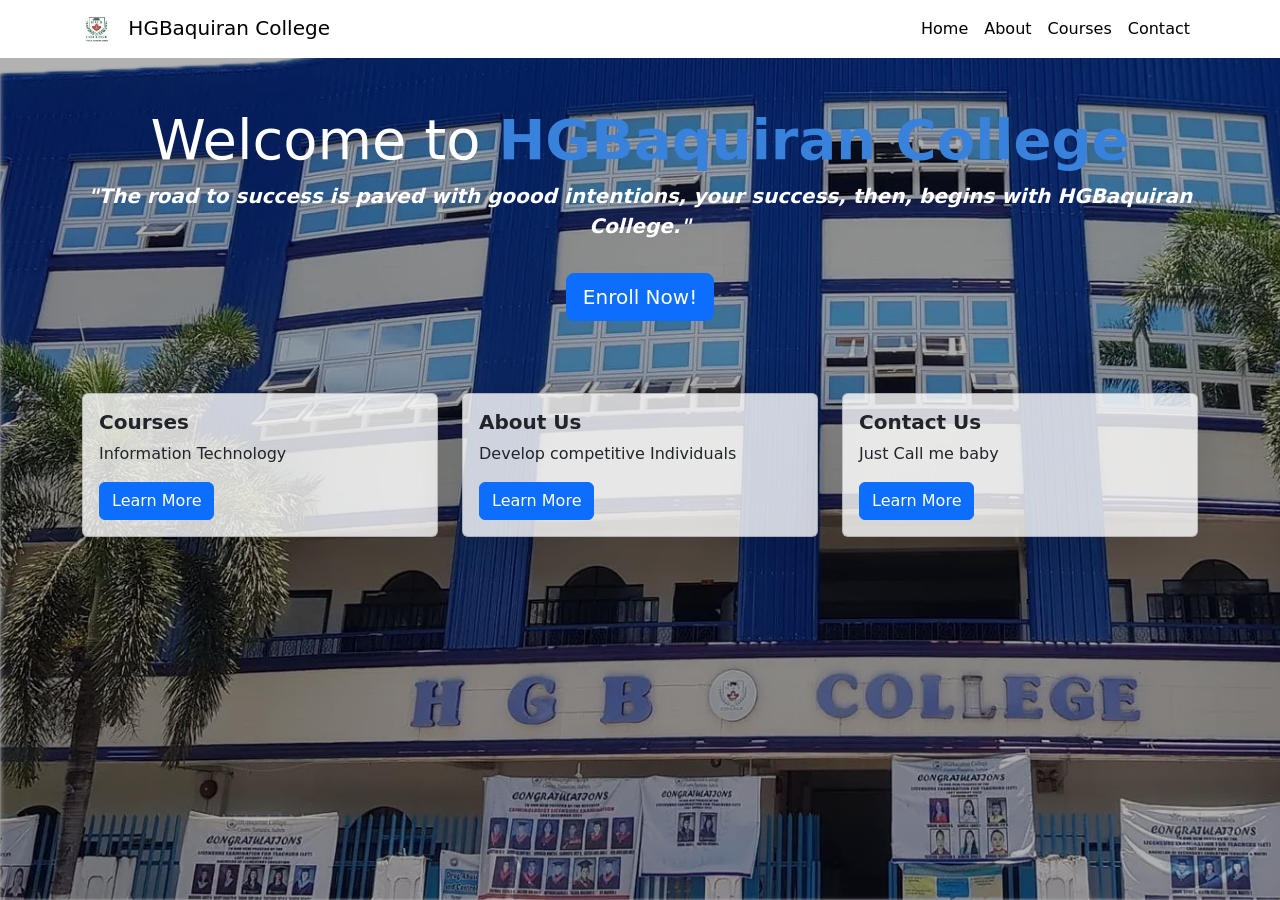
<file: lesson3/content/mainPage/index.html>
<!DOCTYPE html>
<html lang="en">
<head>
  <meta charset="UTF-8">
  <meta name="viewport" content="width=device-width, initial-scale=1.0">
  <title>HGBaquiran Unofficial Page</title>
  <link rel="stylesheet" href="index.css">
   <link href="https://cdn.jsdelivr.net/npm/bootstrap@5.3.3/dist/css/bootstrap.min.css" rel="stylesheet" integrity="sha384-QWTKZyjpPEjISv5WaRU9OFeRpok6YctnYmDr5pNlyT2bRjXh0JMhjY6hW+ALEwIH" crossorigin="anonymous">
  <script src="https://cdn.jsdelivr.net/npm/bootstrap@5.3.3/dist/js/bootstrap.bundle.min.js" integrity="sha384-YvpcrYf0tY3lHB60NNkmXc5s9fDVZLESaAA55NDzOxhy9GkcIdslK1eN7N6jIeHz" crossorigin="anonymous"></script>
</head>
<body style="background-image: linear-gradient(to bottom, rgba(0,0,0,0.3), rgba(0,0,0,0.3)), url('logos/background.png'); background-size: cover; background-attachment: fixed;">

    <!-- NavBarMenu-->
    <nav class="navbar navbar-expand-lg bg-white">
      <div class="container">
        <a class="navbar-brand text-blue" href="#">
          <img src="logos/hgb logo.png" alt="Logo" style="height: 30px; margin-right: 10px;">
          HGBaquiran College
        </a>
        <button class="navbar-toggler text-white" type="button" data-bs-toggle="collapse" data-bs-target="#navbarNav" aria-controls="navbarNav" aria-expanded="false" aria-label="Toggle Navigation">
          <span class="navbar-toggler-icon"></span>
        </button>
        <div class="collapse navbar-collapse" id="navbarNav">
          <ul class="navbar-nav ms-auto">
            <li class="nav-item">
              <a class="nav-link active text-blue" aria-current="page" href="index.html">Home</a>
            </li>
            <li class="nav-item">
              <a class="nav-link active text-blue" aria-current="page" href="aboutUs.html">About</a>
            </li>
            <li class="nav-item">
              <a class="nav-link active text-blue" aria-current="page" href="course.html">Courses</a>
            </li>
            <li class="nav-item">
              <a class="nav-link active text-blue" aria-current="page" href="contactUs.html">Contact</a>
            </li>
          </ul>
        </div>
      </div>
     </nav>
  
  <!-- Main section -->
  <header class="hero-section text-white text-center py-5">
    <div class="container">
      <h1 class="display-4">
        Welcome to 
        <span style="font-weight: bold; color: rgb(57, 130, 220);">
        HGBaquiran College
      </span></h1>
      <p class="lead text-white" style="font-weight: bold; font-style: italic;">
        "The road to success is paved with goood intentions, your success, then, begins with HGBaquiran College."
      </p>
      <a href="#" class="btn btn-lg btn-primary mt-3">
        Enroll Now!
      </a>
    </div>
  </header>
  <!-- ContentSection-->
  <div class="container">
    <section class="py-4">
      <div class="row">
        <div class="col-lg-4 mb-4">
          <div class="card h-100 shadow-lg" style="background-color: rgba(255, 255, 255, 0.8);">
            <div class="card-body">
              <h5 class="card-title fw-bold">
                Courses
              </h5>
              <p class="card-text">
                Information Technology
              </p>
              <a href="course.html" class="btn btn-primary" id="btnCourse">
                Learn More
              </a>
            </div>
          </div>
        </div>
        <div class="col-lg-4 mb-4">
          <div class="card h-100 shadow-lg" style="background-color: rgba(255,255,255,0.8);">
            <div class="card-body">
              <h5 class="card-title fw-bold">
                About Us
              </h5>
              <p class="cart-text">
                Develop competitive Individuals
              </p>
              <a href="aboutUs.html" class="btn btn-primary" id="btnAbout">
                Learn More
              </a>
            </div>
          </div>
        </div>
        <div class="col-lg mb-4">
          <div class="card h-100 shadow-lg" style="background-color: rgba(255,255,255,0.8);">
            <div class="card-body">
              <h5 class="card-title fw-bold">
                Contact Us
              </h5>
              <p class="cart-text">
                Just Call me baby
              </p>
              <a href="contactUs.html" class="btn btn-primary" id="btnAbout">
                Learn More
              </a>
            </div>
          </div>
        </div>
      </div>
    </section>
  </div>
</body>
<script>
</script>
</html>
</file>
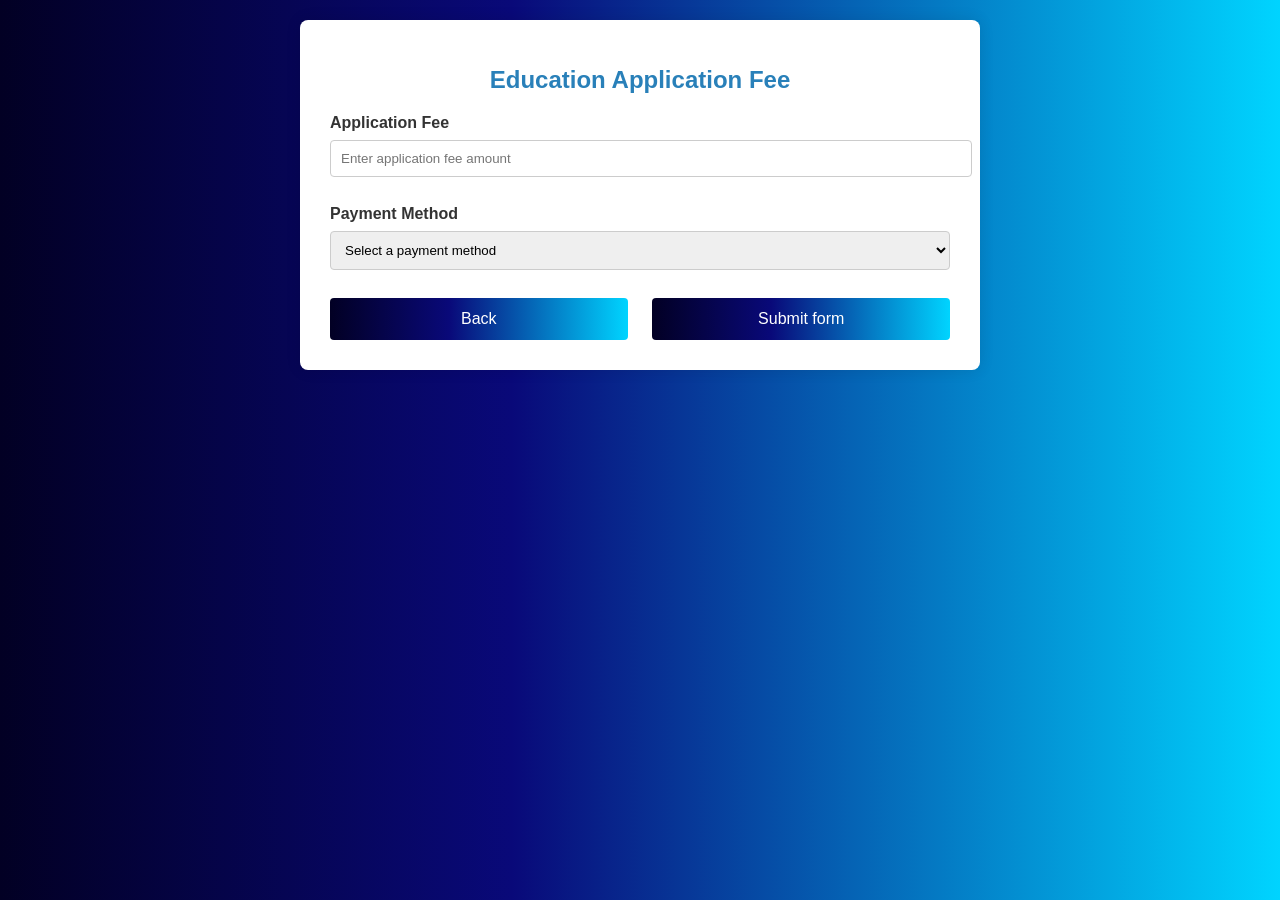
<file: application fee.html>
<!DOCTYPE html>
<html lang="en">
<head>
    <meta charset="UTF-8">
    <meta name="viewport" content="width=device-width, initial-scale=1.0">
    <title>Education Application Fee</title>
    <style>
        body {
            font-family: Arial, sans-serif;
            background: rgb(2,0,36);
background: linear-gradient(90deg, rgba(2,0,36,1) 0%, rgba(9,9,121,1) 40%, rgba(0,212,255,1) 100%);
            color: #333;
            padding: 20px;
            margin: 0;
        }
        .container {
            width: 50%;
            margin: 0 auto;
            background-color: #ffffff;
            padding: 30px;
            border-radius: 8px;
            box-shadow: 0 0 15px rgba(0, 0, 0, 0.1);
        }
        h1 {
            text-align: center;
            color: #2980b9;
            font-size: 24px;
            margin-bottom: 20px;
        }
        label {
            font-weight: bold;
            margin-top: 10px;
            display: block;
        }
        input, select {
            width: 100%;
            padding: 10px;
            margin: 8px 0;
            border: 1px solid #ccc;
            border-radius: 4px;
        }
        .form-section {
            margin-bottom: 20px;
        }
        .row {
            display: flex;
            justify-content: space-between;
        }
        .row div {
            flex: 1;
            margin-right: 10px;
        }
        .row div:last-child {
            margin-right: 0;
        }
        .button-container {
            display: flex;
            justify-content: space-between;
        }
        .button {
            padding: 12px 20px;
            background: linear-gradient(90deg, rgba(2,0,36,1) 0%, rgba(9,9,121,1) 40%, rgba(0,212,255,1) 100%);
            color: #fff;
            border: none;
            border-radius: 4px;
            cursor: pointer;
            font-size: 16px;
            width: 48%;
        }
        .button:hover {
            background-color: #3498db;
        }
        .button:disabled {
            background-color: #bdc3c7;
            cursor: not-allowed;
        }
    </style>
</head>
<body>

    <div class="container">
        <h1>Education Application Fee</h1>

        <form action="#" method="POST">
            <!-- Application Fee Section -->
            <div class="form-section">
                <label for="application-fee">Application Fee</label>
                <input type="number" id="application-fee" name="application-fee" required placeholder="Enter application fee amount" step="0.01">
            </div>

            <!-- Payment Method Section -->
            <div class="form-section">
                <label for="payment-method">Payment Method</label>
                <select id="payment-method" name="payment-method" required>
                    <option value="">Select a payment method</option>
                    <option value="credit-card">Credit Card</option>
                    <option value="debit-card">Debit Card</option>
                    <option value="paypal">PayPal</option>
                    <option value="bank-transfer">Bank Transfer</option>
                </select>
            </div>

            <!-- Back and Next Buttons -->
            <div class="button-container">
                <button type="button" class="button" onclick="window.history.back()">Back</button>
                <button type="submit" class="button">Submit form</button>
            </div>
        </form>
    </div>

</body>
</html>
</file>
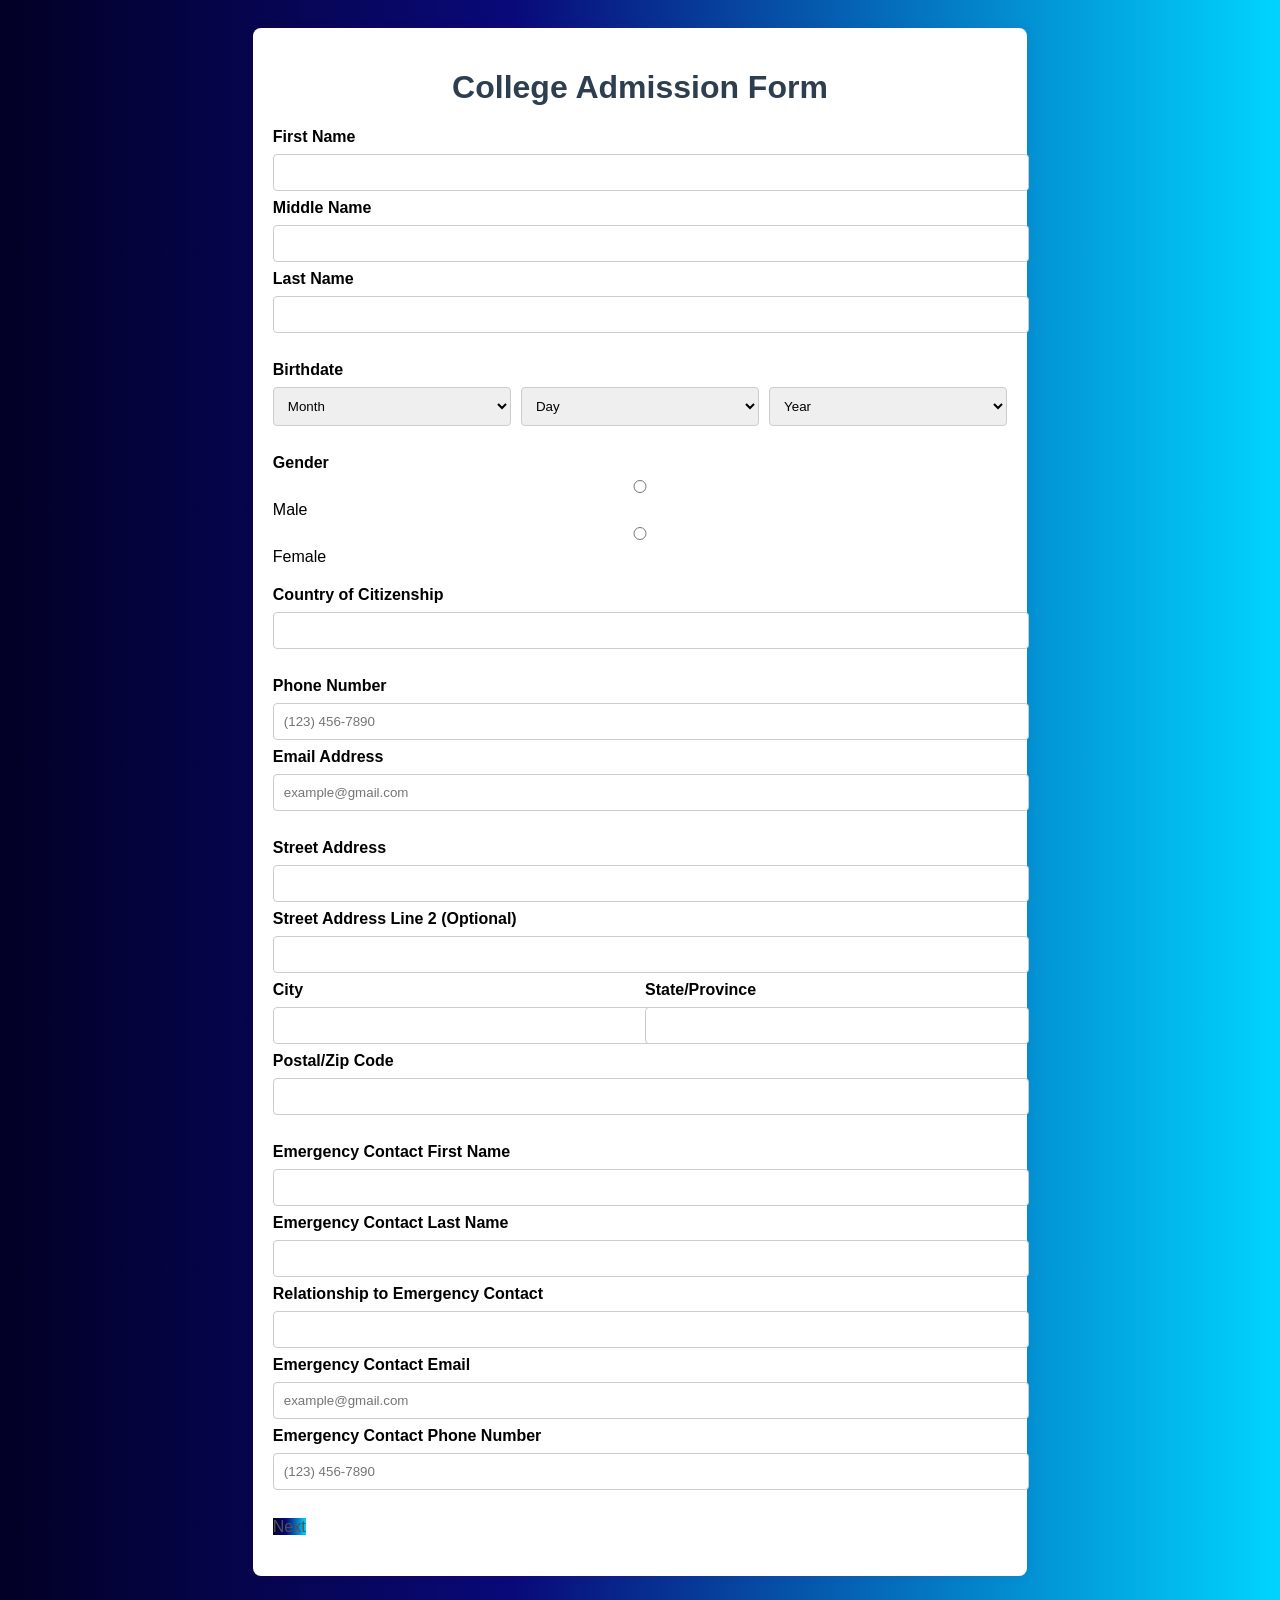
<file: College admission.html>
<!DOCTYPE html>
<html lang="en">
<head>
    <meta charset="UTF-8">
    <meta name="viewport" content="width=device-width, initial-scale=1.0">
    <title>College Admission Form</title>
    <style>
        body {
            font-family: Arial, sans-serif;
            background: rgb(2,0,36);
background: linear-gradient(90deg, rgba(2,0,36,1) 0%, rgba(9,9,121,1) 40%, rgba(0,212,255,1) 100%);
            color: #000000;
            padding: 20px;
        }
        .container {
            width: 60%;
            margin: 0 auto;
            background-color: #ffffff;
            padding: 20px;
            border-radius: 8px;
            box-shadow: 0 0 10px rgba(168, 13, 13, 0.1);
        }
        h1 {
            text-align: center;
            color: #2C3E50;
        }
        label {
            font-weight: bold;
            margin-top: 10px;
        }
        input, select, textarea {
            width: 100%;
            padding: 10px;
            margin: 8px 0;
            border: 1px solid #ccc;
            border-radius: 4px;
        }
        .form-section {
            margin-bottom: 20px;
        }
        .row {
            display: flex;
            justify-content: space-between;
        }
        .row div {
            flex: 1;
            margin-right: 10px;
        }
        .row div:last-child {
            margin-right: 0;
        }
        .button {
            display: block;
            width: 10%;
            padding: 10px;
            background-color: #2980b9;
            color: #fff;
            border: none;
            border-radius: 10px;
            cursor: pointer;
            font-size: 16px;
            margin-top: 20px;
        }
        .button:hover {
            background-color: #3498db;
        }
        .gender-section input {
            margin-right: 10px;
        }
        .languages-section {
            margin-top: 20px;
        }
        .a{
            background-color: hsl(172, 80%, 26%);
        }

        .next-button{
            height: 30px;
            width: 60px;
            color: rgb(82, 82, 82);
            background: linear-gradient(90deg, rgba(2,0,36,1) 0%, rgba(9,9,121,1) 40%, rgba(0,212,255,1) 100%);
            text-decoration: none;
        }
    </style>
</head>
<body>

    <div class="container">
        <h1>College Admission Form</h1>

        <form action="#" method="POST">
            <!-- Personal Information Section -->
            <div class="form-section">
                <label for="first-name">First Name</label>
                <input type="text" id="first-name" name="first-name" required>

                <label for="middle-name">Middle Name</label>
                <input type="text" id="middle-name" name="middle-name">

                <label for="last-name">Last Name</label>
                <input type="text" id="last-name" name="last-name" required>
            </div>

            <!-- Birthdate Section -->
            <div class="form-section">
                <label for="birthdate">Birthdate</label>
                <div class="row">
                    <div>
                        <select id="birth-month" name="birth-month" required>
                            <option value="">Month</option>
                            <option value="January">January</option>
                            <option value="February">February</option>
                            <option value="March">March</option>
                            <option value="April">April</option>
                            <option value="May">May</option>
                            <option value="June">June</option>
                            <option value="July">July</option>
                            <option value="August">August</option>
                            <option value="September">September</option>
                            <option value="October">October</option>
                            <option value="November">November</option>
                            <option value="December">December</option>
                        </select>
                    </div>
                    <div>
                        <select id="birth-day" name="birth-day" required>
                            <option value="">Day</option>
                            <!-- Day options (1-31) -->
                            <option value="1">1</option>
                            <option value="2">2</option>
                            <option value="3">3</option>
                            <option value="4">4</option>
                            <option value="5">5</option>
                            <option value="6">6</option>
                            <option value="7">7</option>
                            <option value="8">8</option>
                            <option value="9">9</option>
                            <option value="10">10</option>
                            <option value="11">11</option>
                            <option value="12">12</option>
                            <option value="13">13</option>
                            <option value="14">14</option>
                            <option value="15">15</option>
                            <option value="16">16</option>
                            <option value="17">17</option>
                            <option value="18">18</option>
                            <option value="19">19</option>
                            <option value="20">20</option>
                            <option value="21">21</option>
                            <option value="22">22</option>
                            <option value="23">23</option>
                            <option value="24">24</option>
                            <option value="25">25</option>
                            <option value="26">26</option>
                            <option value="27">27</option>
                            <option value="28">28</option>
                            <option value="29">29</option>
                            <option value="30">30</option>
                            <option value="31">31</option>
                        </select>
                    </div>
                    <div>
                        <select id="birth-year" name="birth-year" required>
                            <option value="">Year</option>
                            <option value="2000">2000</option>
                            <option value="1999">1999</option>
                            <option value="1998">1998</option>
                            <option value="1997">1997</option>
                            <option value="1996">1996</option>
                            <option value="1995">1995</option>
                            <option value="1994">1994</option>
                            <!-- Add more years as needed -->
                        </select>
                    </div>
                </div>
            </div>

            <!-- Gender Section -->
            <div class="form-section gender-section">
                <label for="gender">Gender</label>
                <input type="radio" id="male" name="gender" value="Male"> Male
                <input type="radio" id="female" name="gender" value="Female"> Female
            </div>

            <!-- Citizenship Section -->
            <div class="form-section">
                <label for="citizenship">Country of Citizenship</label>
                <input type="text" id="citizenship" name="citizenship" required>
            </div>

            <!-- Contact Information Section -->
            <div class="form-section">
                <label for="phone-number">Phone Number</label>
                <input type="tel" id="phone-number" name="phone-number" required placeholder="(123) 456-7890">

                <label for="email">Email Address</label>
                <input type="email" id="email" name="email" required placeholder="example@gmail.com">
            </div>

            <!-- Mailing Address Section -->
            <div class="form-section">
                <label for="street-address">Street Address</label>
                <input type="text" id="street-address" name="street-address" required>

                <label for="street-address2">Street Address Line 2 (Optional)</label>
                <input type="text" id="street-address2" name="street-address2">

                <div class="row">
                    <div>
                        <label for="city">City</label>
                        <input type="text" id="city" name="city" required>
                    </div>
                    <div>
                        <label for="state">State/Province</label>
                        <input type="text" id="state" name="state" required>
                    </div>
                </div>

                <label for="zip-code">Postal/Zip Code</label>
                <input type="text" id="zip-code" name="zip-code" required>
            </div>

            <!-- Emergency Contact Section -->
            <div class="form-section">
                <label for="emergency-first-name">Emergency Contact First Name</label>
                <input type="text" id="emergency-first-name" name="emergency-first-name" required>

                <label for="emergency-last-name">Emergency Contact Last Name</label>
                <input type="text" id="emergency-last-name" name="emergency-last-name" required>

                <label for="relationship">Relationship to Emergency Contact</label>
                <input type="text" id="relationship" name="relationship" required>

                <label for="emergency-email">Emergency Contact Email</label>
                <input type="email" id="emergency-email" name="emergency-email" required placeholder="example@gmail.com">

                <label for="emergency-phone">Emergency Contact Phone Number</label>
                <input type="tel" id="emergency-phone" name="emergency-phone" required placeholder="(123) 456-7890">
            </div>

            <!-- Language Skills Section -->
            <div class="form-section languages-section">
<a button href="education.html" class="next-button">Next</button>
</div>
</file>
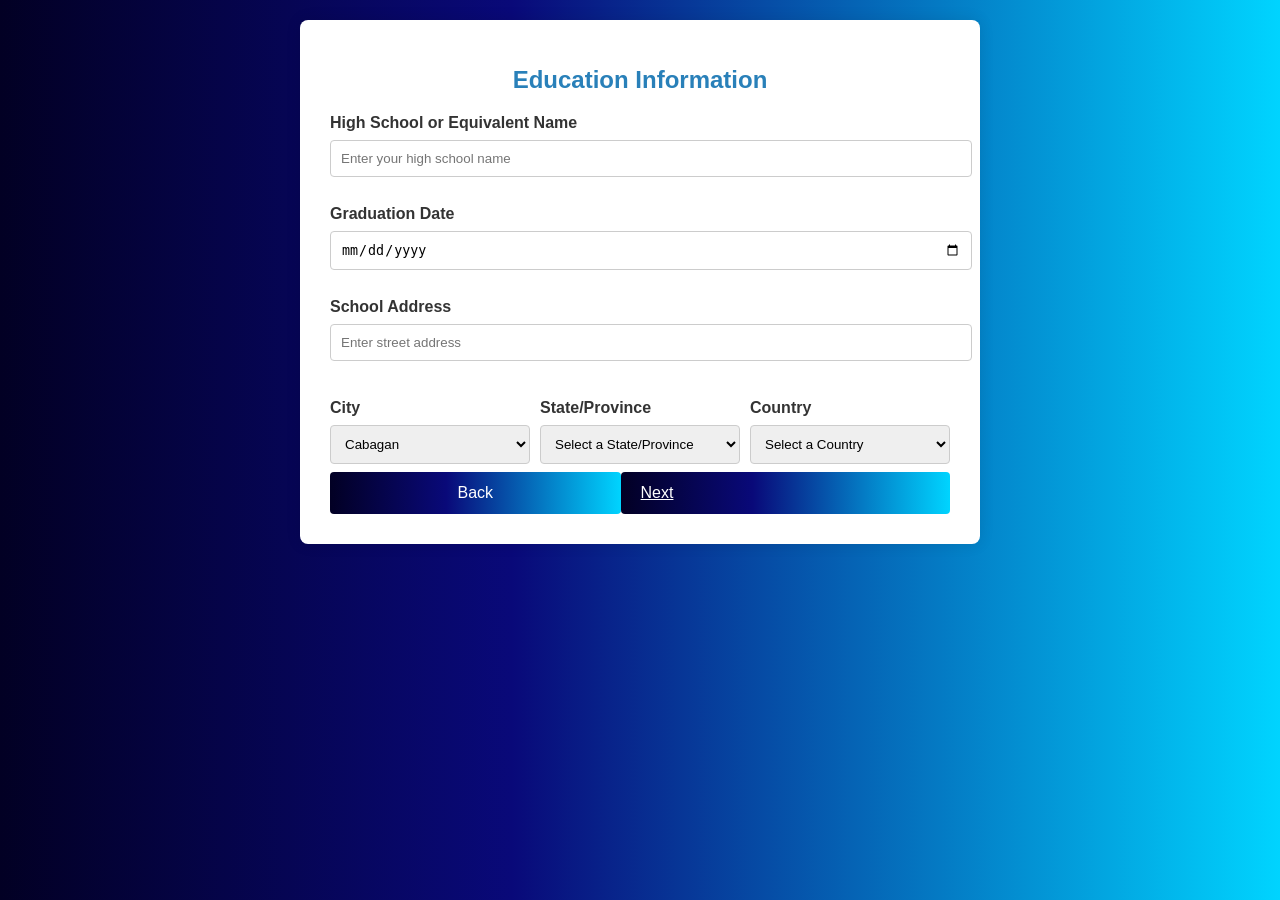
<file: education.html>
<!DOCTYPE html>
<html lang="en">
<head>
    <meta charset="UTF-8">
    <meta name="viewport" content="width=device-width, initial-scale=1.0">
    <title>Education Form</title>
    <style>
        body {
            font-family: Arial, sans-serif;
            background: rgb(2,0,36);
            background: linear-gradient(90deg, rgba(2,0,36,1) 0%, rgba(9,9,121,1) 40%, rgba(0,212,255,1) 100%);
            color: #333;
            padding: 20px;
            margin: 0;
        }
        .container {
            width: 50%;
            margin: 0 auto;
            background-color: #fff;
            padding: 30px;
            border-radius: 8px;
            box-shadow: 0 0 15px rgba(0, 0, 0, 0.1);
        }
        h1 {
            text-align: center;
            color: #2980b9;
            font-size: 24px;
            margin-bottom: 20px;
        }
        label {
            font-weight: bold;
            margin-top: 10px;
            display: block;
        }
        input, select {
            width: 100%;
            padding: 10px;
            margin: 8px 0;
            border: 1px solid #ccc;
            border-radius: 4px;
        }
        .form-section {
            margin-bottom: 20px;
        }
        .row {
            display: flex;
            justify-content: space-between;
        }
        .row div {
            flex: 1;
            margin-right: 10px;
        }
        .row div:last-child {
            margin-right: 0;
        }
        .button-container {
            display: flex;
            justify-content: space-between;
        }
        .button {
            padding: 12px 20px;
            background: linear-gradient(90deg, rgba(2,0,36,1) 0%, rgba(9,9,121,1) 40%, rgba(0,212,255,1) 100%);
            color: #fff;
            border: none;
            border-radius: 4px;
            cursor: pointer;
            font-size: 16px;
            width: 48%;
        }
        .button:hover {
            background-color: #3498db;
        }
        .button:disabled {
            background-color: #bdc3c7;
            cursor: not-allowed;
        }
        input[type="date"] {
            padding: 10px;
        }
    </style>
</head>
<body>

    <div class="container">
        <h1>Education Information</h1>

        <form action="#" method="POST">
            <!-- High School or Equivalent Name -->
            <div class="form-section">
                <label for="school-name">High School or Equivalent Name</label>
                <input type="text" id="school-name" name="school-name" required placeholder="Enter your high school name">
            </div>

            <!-- Graduation Date -->
            <div class="form-section">
                <label for="grad-date">Graduation Date</label>
                <input type="date" id="grad-date" name="grad-date" required>
            </div>

            <!-- School Address Section -->
            <div class="form-section">
                <label for="school-address">School Address</label>
                <input type="text" id="school-address" name="school-address" required placeholder="Enter street address">
            </div>

            <!-- School City, State/Province, Country -->
            <div class="row">
                <div>
                    <label for="city">City</label>
                    <select id="city" name="city" required>
                        <option value="Cabagan">Cabagan</option>
                        <option value="Ilagan">Ilagan</option>
                        <option value="Tumauini">Tumauini</option>
                        <option value="Cauayan">Tugue</option>
                    </select>
                </div>
                <div>
                    <label for="state">State/Province</label>
                    <select id="state" name="state" required>
                        <option value="">Select a State/Province</option>
                        <option value="Isabela"></option>
                        <option value="Tugue">New York</option>
                        <option value="Texas">Texas</option>
                        <option value="Florida">Florida</option>
                        <option value="Illinois">Illinois</option>
                    </select>
                </div>
                <div>
                    <label for="country">Country</label>
                    <select id="country" name="country" required>
                        <option value="">Select a Country</option>
                        <option value="Philippines">United States</option>
                        <option value="Canada">Canada</option>
                        <option value="Mexico">Mexico</option>
                        <option value="United Kingdom">United Kingdom</option>
                        <option value="Australia">Australia</option>
                    </select>
                </div>
            </div>

            <!-- Back and Next Buttons -->
            <div class="button-container">
                <button href type="button" class="button" onclick="window.history.back()">Back</button>
                <a href="application fee.html" button type="submit" class="button">Next</button></a>
            </div>
        </form>
    </div>

</body>
</html>
</file>
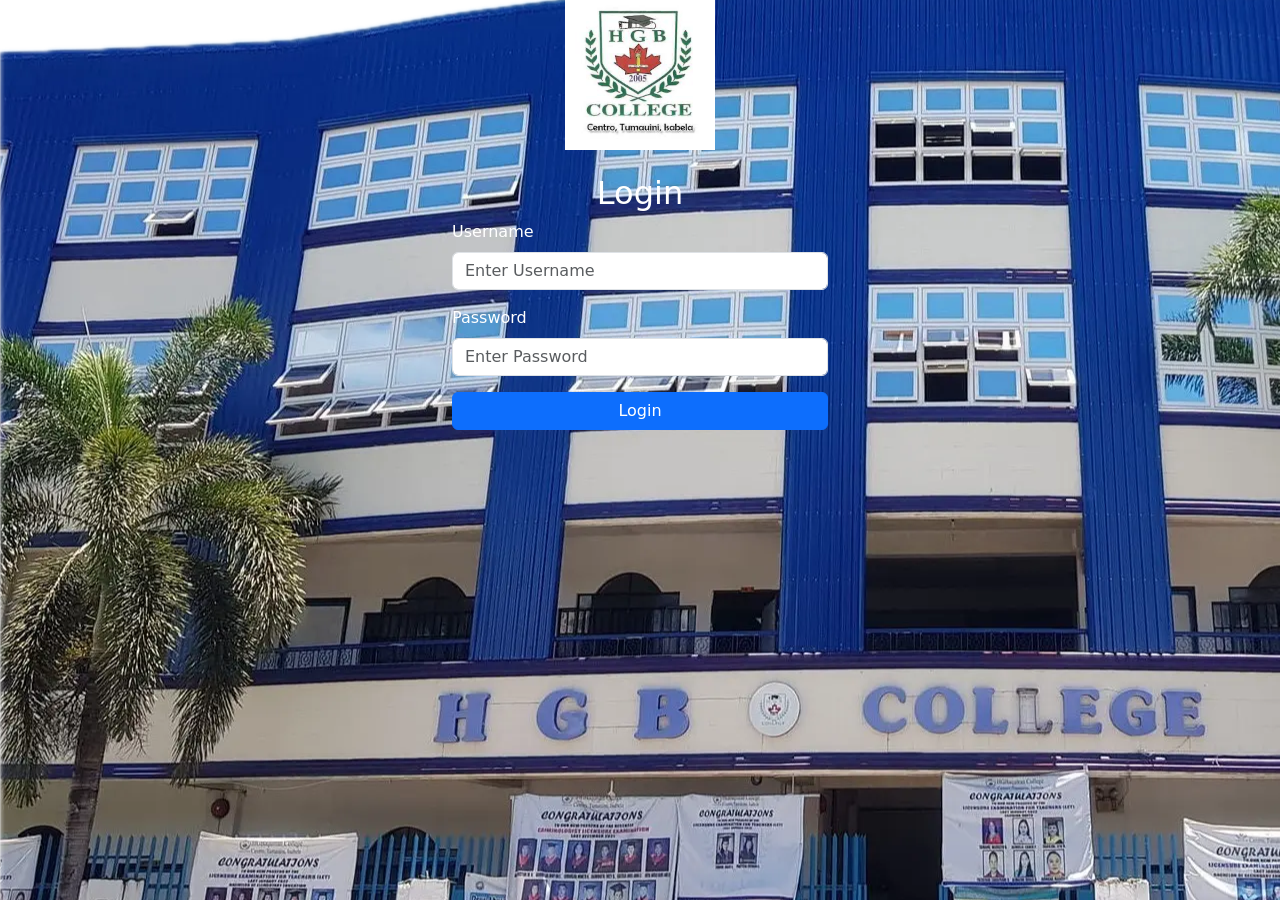
<file: lesson2/LoginPage.html>
<!DOCTYPE html>
<html lang="en">
<head>
  <meta charset="UTF-8">
  <meta name="viewport" content="width=device-width, initial-scale=1.0">
  <title>Simple Login Form</title>
  <!-- Bootstrap CSS-->
  <link href="https://cdn.jsdelivr.net/npm/bootstrap@5.3.3/dist/css/bootstrap.min.css" rel="stylesheet" integrity="sha384-QWTKZyjpPEjISv5WaRU9OFeRpok6YctnYmDr5pNlyT2bRjXh0JMhjY6hW+ALEwIH" crossorigin="anonymous">
  <script src="https://cdn.jsdelivr.net/npm/bootstrap@5.3.3/dist/js/bootstrap.bundle.min.js" integrity="sha384-YvpcrYf0tY3lHB60NNkmXc5s9fDVZLESaAA55NDzOxhy9GkcIdslK1eN7N6jIeHz" crossorigin="anonymous"></script>

</head>
<body class="d-flex align-items center justify-content-center vh-100" style="background-image: url('background.png'); background-repeat: no-repeat; background-position: left;">

  <div class="container" style="max-width:400px">
    <div class="text-center mb-4">
      <img src="hgb logo.png" alt="Logo" class="img-fluid" style="max-width: 150px;">
    </div>
    <h2 class="text-center text-white">
      Login
    </h2>
    <form>
      <div class="mb-3">
        <label for="username" class="form-label" style="color:white;">
          Username
        </label>
        <input type="text" class="form-control" id="username" placeholder="Enter Username" required>
      </div>
      <div class="mb-3">
        <label for="password" class="form-label" style="color:white;">
          Password
        </label>
        <input type="password" class="form-control" id="password" placeholder="Enter Password" required>
      </div>
      <a button type="submit" class="btn btn-primary w-100" id="btnLogin" >
        Login
      </button></a>
    </form>
  </div>
  
</body>
<script src="loginpage.js"></script>

</html>
</file>
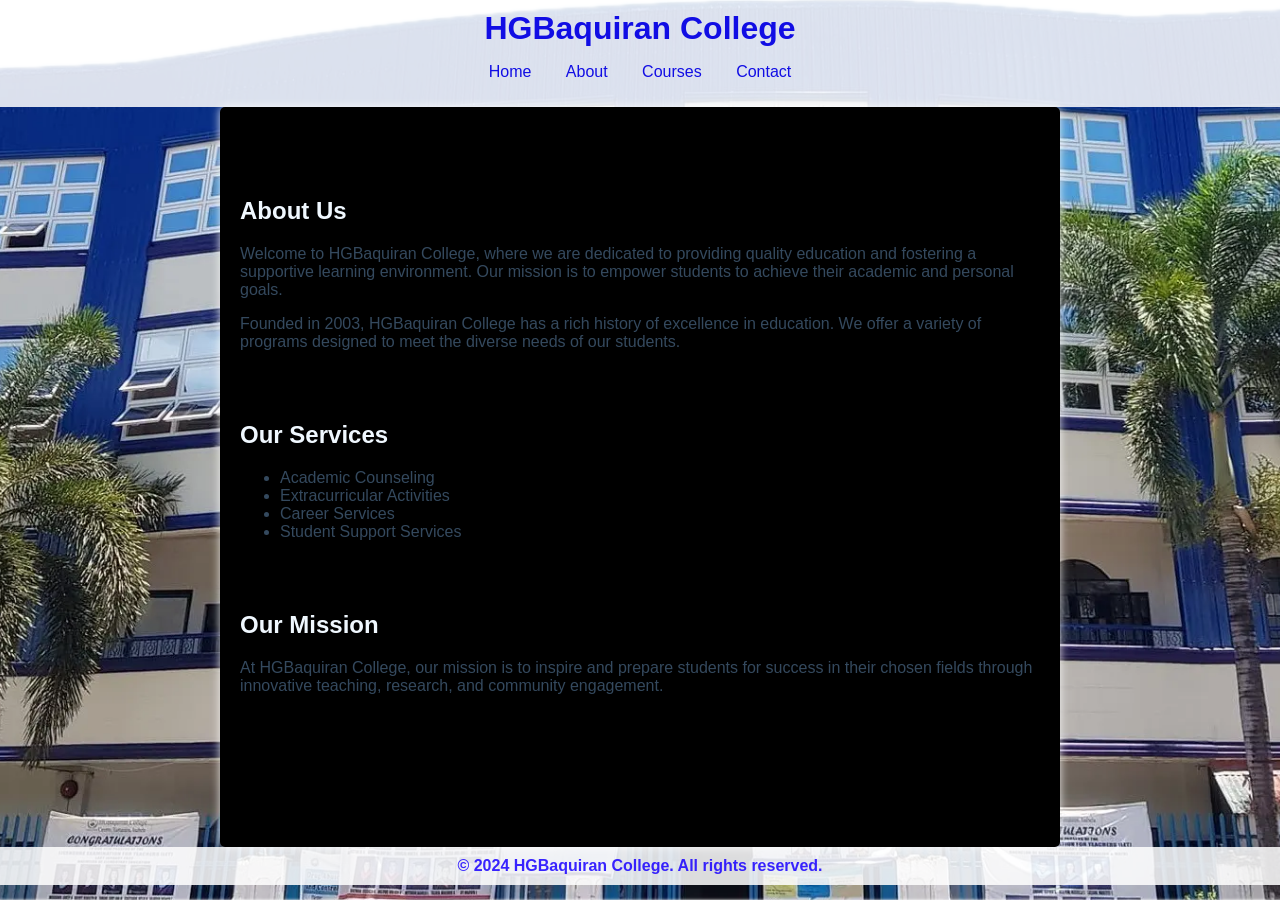
<file: lesson3/content/mainPage/aboutUs.html>
<!DOCTYPE html>
<html lang="en">
<head>
  <meta charset="UTF-8">
  <meta name="viewport" content="width=device-width, initial-scale=1.0">
  <title>About Us - HGBaquiran College</title>
  <link rel="stylesheet" href="aboutUs.css">
</head>
<body>
  <header>
    <h1>HGBaquiran College</h1>
    <nav>
      <ul>
        <li><a href="index.html">Home</a></li>
        <li><a href="#">About</a></li>
        <li><a href="course.html">Courses</a></li>
        <li><a href="contactUs.html">Contact</a></li>
      </ul>
    </nav>
  </header>

  <main>
    <section class="about">
      <h2>About Us</h2>
      <p>Welcome to HGBaquiran College, where we are dedicated to providing quality education and fostering a supportive learning environment. Our mission is to empower students to achieve their academic and personal goals.</p>
      <p>Founded in 2003, HGBaquiran College has a rich history of excellence in education. We offer a variety of programs designed to meet the diverse needs of our students.</p>
    </section>

    <section class="services">
      <h2>Our Services</h2>
      <ul>
        <li>Academic Counseling</li>
        <li>Extracurricular Activities</li>
        <li>Career Services</li>
        <li>Student Support Services</li>
      </ul>
    </section>

    <section class="mission">
      <h2>Our Mission</h2>
      <p>At HGBaquiran College, our mission is to inspire and prepare students for success in their chosen fields through innovative teaching, research, and community engagement.</p>
    </section>
  </main>

  <footer>
    <b>&copy; 2024 HGBaquiran College. All rights reserved.</b>
  </footer>
</body>
</html>
</file>
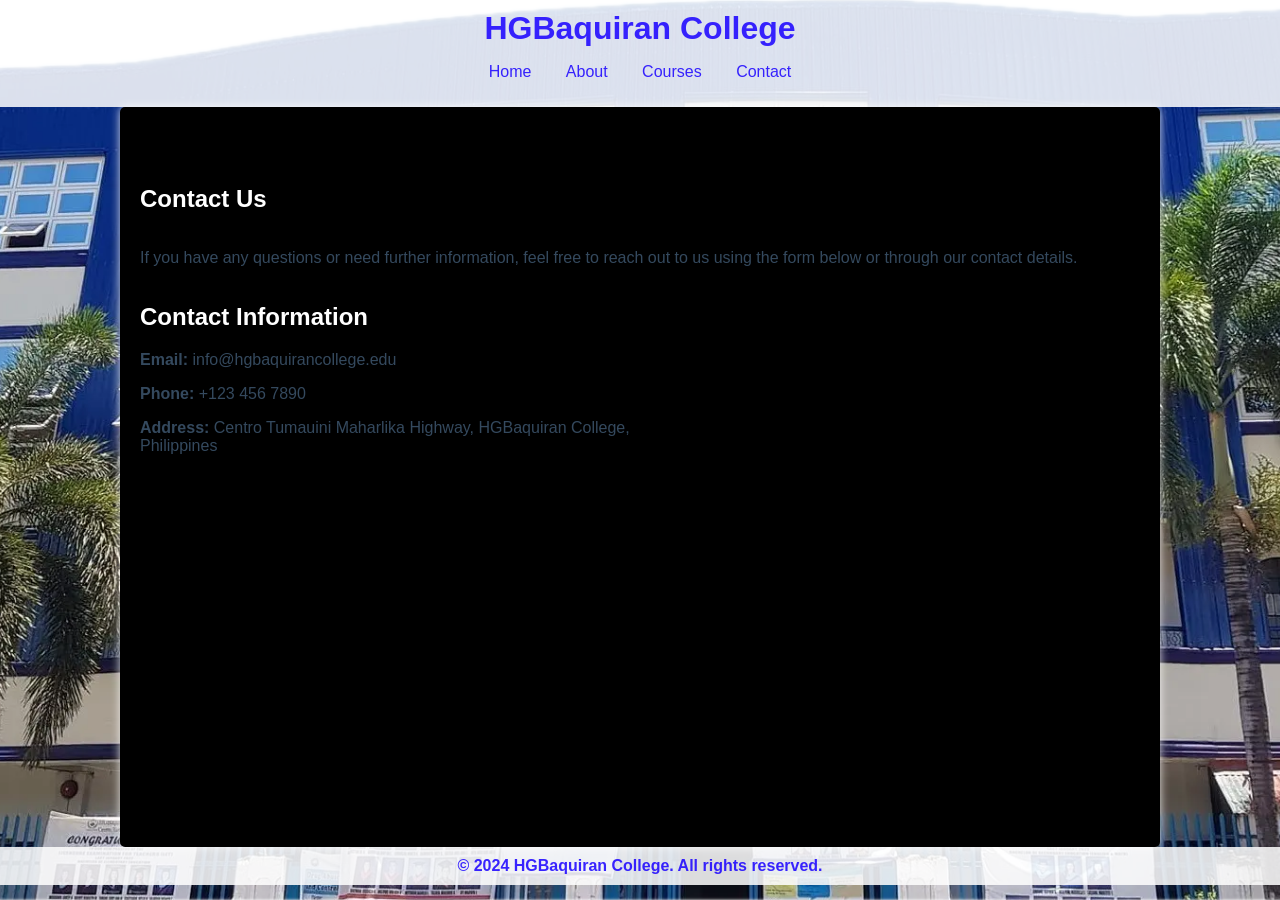
<file: lesson3/content/mainPage/contactUs.html>
<!DOCTYPE html>
<html lang="en">
<head>
  <meta charset="UTF-8">
  <meta name="viewport" content="width=device-width, initial-scale=1.0">
  <title>Contact Us - Hgbaquiran College</title>
  <link rel="stylesheet" href="contact.css">
</head>
<body>
  <header>
    <h1>HGBaquiran College</h1>
    <nav>
      <ul>
        <li><a href="index.html">Home</a></li>
        <li><a href="aboutUs.html">About</a></li>
        <li><a href="course.html">Courses</a></li>
        <li><a href="#">Contact</a></li>
      </ul>
    </nav>
  </header>

  <main>
    <section class="contact">
      <h2>Contact Us</h2>
      <p>If you have any questions or need further information, feel free to reach out to us using the form below or through our contact details.</p>


      <div class="contact-info">
        <h2>Contact Information</h2>
        <p><strong>Email:</strong> info@hgbaquirancollege.edu</p>
        <p><strong>Phone:</strong> +123 456 7890</p>
        <p><strong>Address:</strong> Centro Tumauini Maharlika Highway, HGBaquiran College, Philippines</p>
        <p class="gmaps"><iframe src="https://www.google.com/maps/embed?pb=!3m2!1sen!2sph!4v1731719728030!5m2!1sen!2sph!6m8!1m7!1sJb377HhuG0yufFNuRO_2ew!2m2!1d17.27615769961029!2d121.8090870578938!3f252.36406!4f0!5f0.7820865974627469" width="600" height="450" style="border:0;" allowfullscreen="" loading="lazy" referrerpolicy="no-referrer-when-downgrade"></iframe></p>
      </div>
    </section>
  </main>

  <footer>
    <b>&copy; 2024 HGBaquiran College. All rights reserved.</b>
  </footer>
</body>
</html>
</file>
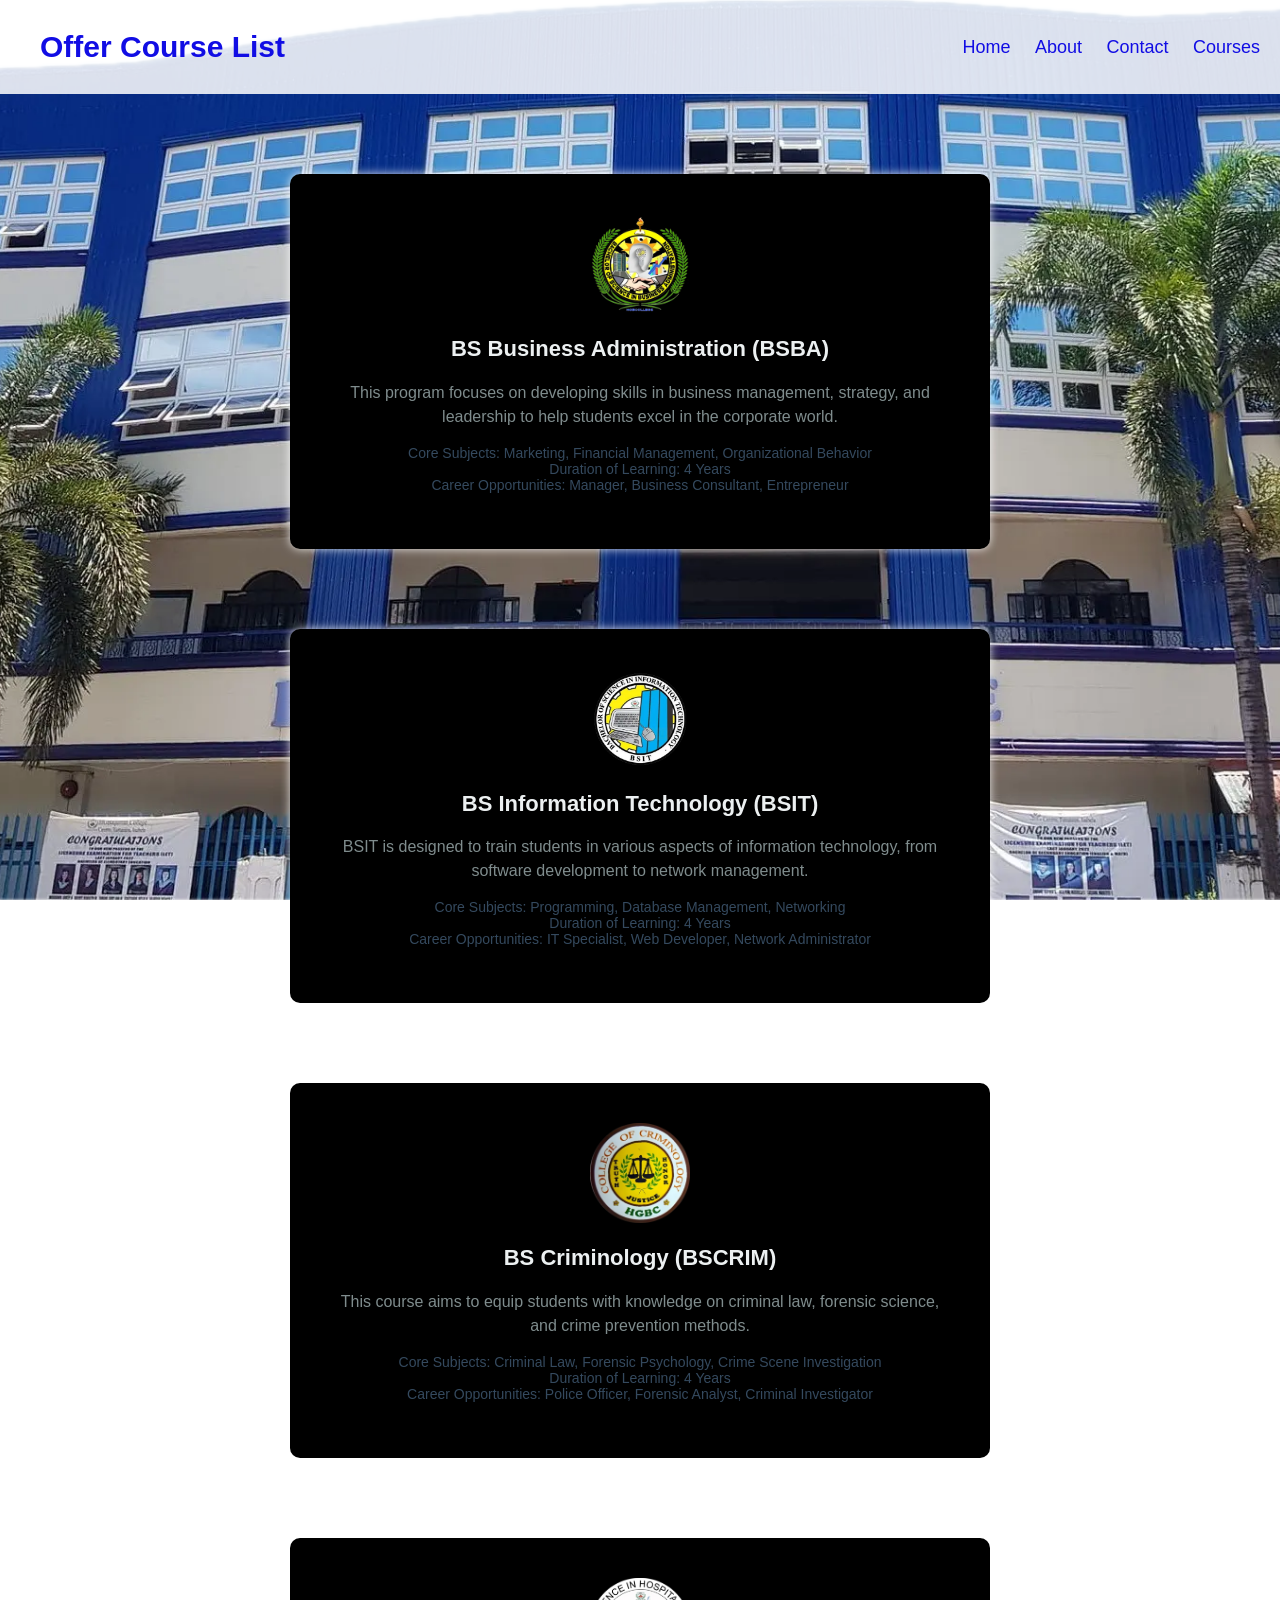
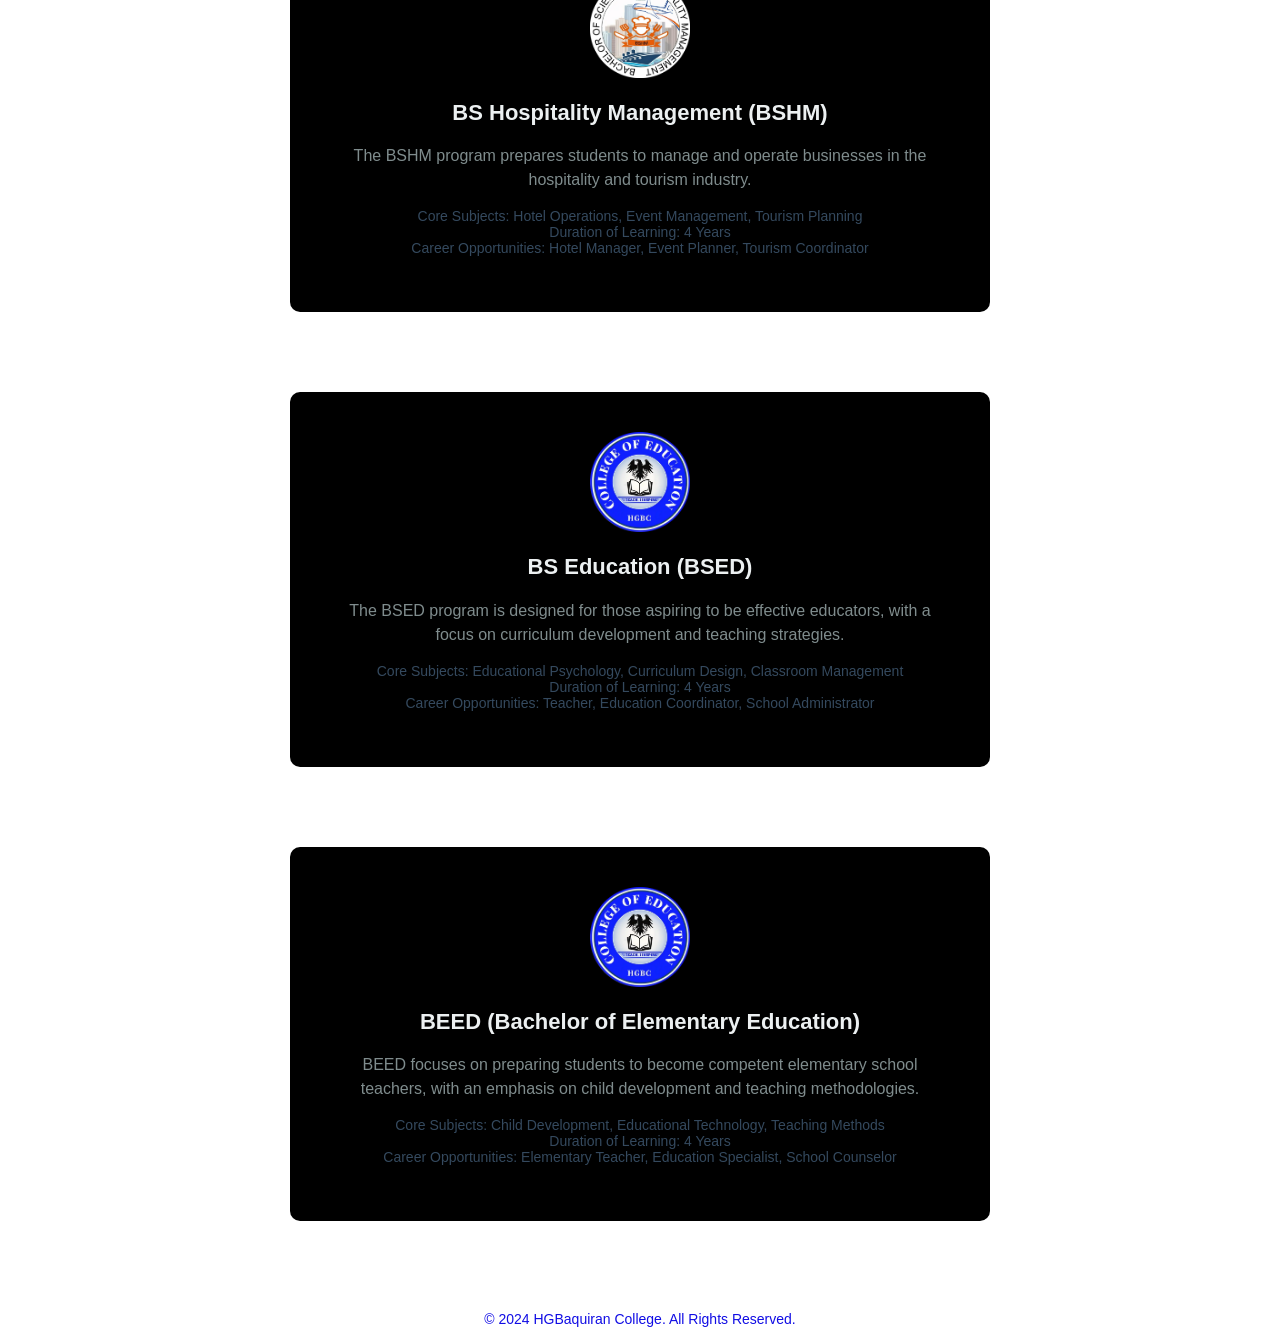
<file: lesson3/content/mainPage/course.html>
<!DOCTYPE html>
<html lang="en">
<head>
    <meta charset="UTF-8">
    <meta name="viewport" content="width=device-width, initial-scale=1.0">
    <meta http-equiv="X-UA-Compatible" content="ie=edge">
    <title>Course Offered</title>
    <link rel="stylesheet" href="course.css">
</head>
<body>

    <!-- Navigation bar -->
    <header>
        <nav>
            <div class="logo">
                <h1>Offer Course List</h1>
            </div>
            <ul class="nav-links">
                <li><a href="index.html">Home</a></li>
                <li><a href="aboutUs.html">About</a></li>
                <li><a href="contactUs.html">Contact</a></li>
                <li><a href="#">Courses</a></li>
            </ul>
        </nav>
    </header>

    <!-- Course Section -->
    <section class="courses">
        <div class="course" id="BSBA">
            <span><img src="logos/B.A.webp" alt=""></span>
            <h2>BS Business Administration (BSBA)</h2>
            <p>This program focuses on developing skills in business management, strategy, and leadership to help students excel in the corporate world.</p>
            <ul>
                <li>Core Subjects: Marketing, Financial Management, Organizational Behavior</li>
                <li>Duration of Learning: 4 Years</li>
                <li>Career Opportunities: Manager, Business Consultant, Entrepreneur</li>
            </ul>
        </div>

        <div class="course" id="BSIT">
            <span><img src="logos/I.T.webp" alt=""></span>
            <h2>BS Information Technology (BSIT)</h2>
            <p>BSIT is designed to train students in various aspects of information technology, from software development to network management.</p>
            <ul>
                <li>Core Subjects: Programming, Database Management, Networking</li>
                <li>Duration of Learning: 4 Years</li>
                <li>Career Opportunities: IT Specialist, Web Developer, Network Administrator</li>
            </ul>
        </div>

        <div class="course" id="BSCRIM">
            <span><img src="logos/BCRIM.webp" alt=""></span>
            <h2>BS Criminology (BSCRIM)</h2>
            <p>This course aims to equip students with knowledge on criminal law, forensic science, and crime prevention methods.</p>
            <ul>
                <li>Core Subjects: Criminal Law, Forensic Psychology, Crime Scene Investigation</li>
                <li>Duration of Learning: 4 Years</li>
                <li>Career Opportunities: Police Officer, Forensic Analyst, Criminal Investigator</li>
            </ul>
        </div>

        <div class="course" id="BSHM">
            <span><img src="logos/H.M.webp" alt=""></span>
            <h2>BS Hospitality Management (BSHM)</h2>
            <p>The BSHM program prepares students to manage and operate businesses in the hospitality and tourism industry.</p>
            <ul>
                <li>Core Subjects: Hotel Operations, Event Management, Tourism Planning</li>
                <li>Duration of Learning: 4 Years</li>
                <li>Career Opportunities: Hotel Manager, Event Planner, Tourism Coordinator</li>
            </ul>
        </div>

        <div class="course" id="BSED">
            <span><img src="logos/B.E.webp" alt=""></span>
            <h2>BS Education (BSED)</h2>
            <p>The BSED program is designed for those aspiring to be effective educators, with a focus on curriculum development and teaching strategies.</p>
            <ul>
                <li>Core Subjects: Educational Psychology, Curriculum Design, Classroom Management</li>
                <li>Duration of Learning: 4 Years</li>
                <li>Career Opportunities: Teacher, Education Coordinator, School Administrator</li>
            </ul>
        </div>

        <div class="course" id="BEED">
            <span><img src="logos/B.E.webp" alt=""></span>
            <h2>BEED (Bachelor of Elementary Education)</h2>
            <p>BEED focuses on preparing students to become competent elementary school teachers, with an emphasis on child development and teaching methodologies.</p>
            <ul>
                <li>Core Subjects: Child Development, Educational Technology, Teaching Methods</li>
                <li>Duration of Learning: 4 Years</li>
                <li>Career Opportunities: Elementary Teacher, Education Specialist, School Counselor</li>
            </ul>
        </div>
    </section>

    <!-- Footer -->
    <footer>
        <p>&copy; 2024 HGBaquiran College. All Rights Reserved.</p>
    </footer>

</body>
</html>
</file>
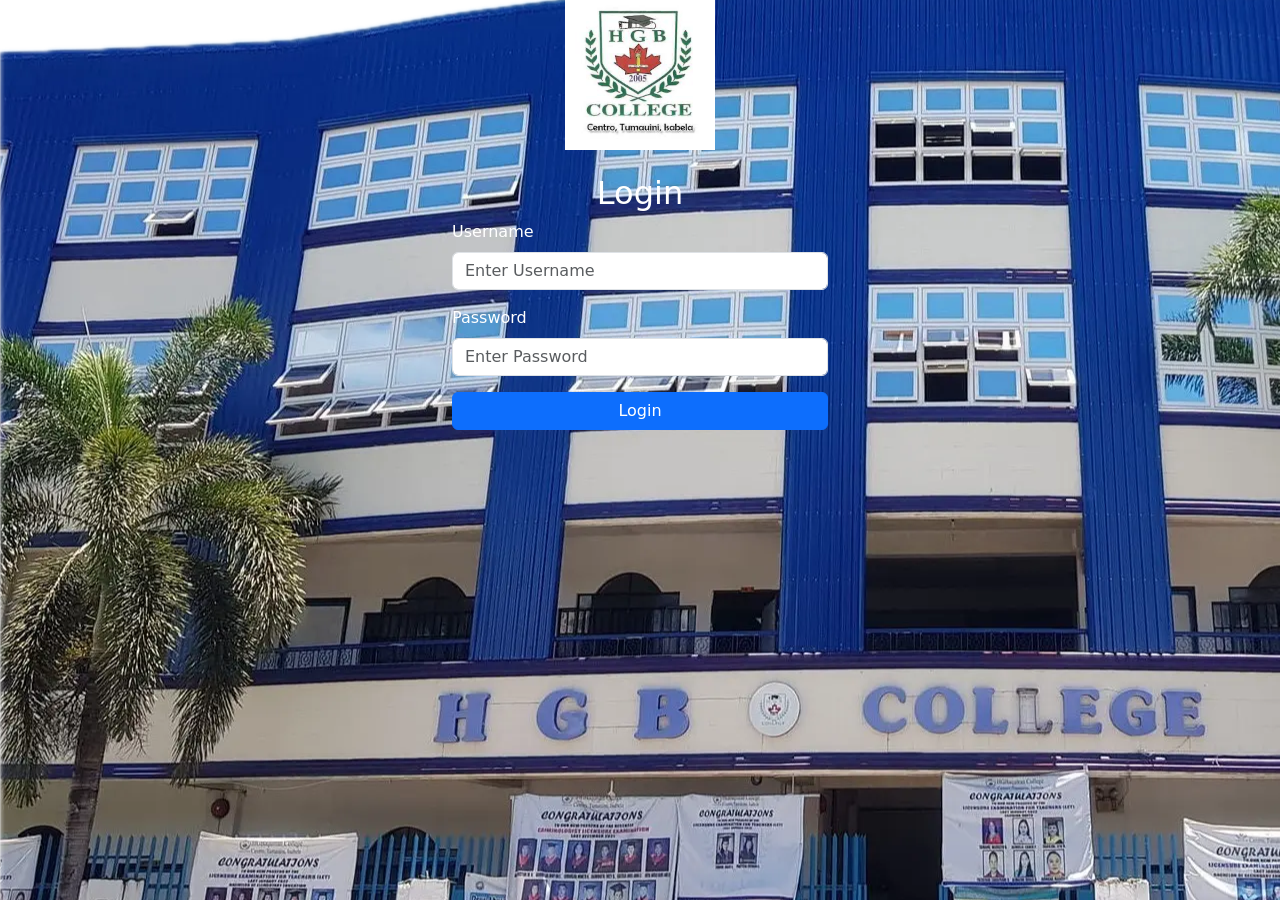
<file: lesson3/content/mainPage/LoginPage.html>
<!DOCTYPE html>
<html lang="en">
<head>
  <meta charset="UTF-8">
  <meta name="viewport" content="width=device-width, initial-scale=1.0">
  <title>Simple Login Form</title>
  <!-- Bootstrap CSS-->
  <link href="https://cdn.jsdelivr.net/npm/bootstrap@5.3.3/dist/css/bootstrap.min.css" rel="stylesheet" integrity="sha384-QWTKZyjpPEjISv5WaRU9OFeRpok6YctnYmDr5pNlyT2bRjXh0JMhjY6hW+ALEwIH" crossorigin="anonymous">
  <script src="https://cdn.jsdelivr.net/npm/bootstrap@5.3.3/dist/js/bootstrap.bundle.min.js" integrity="sha384-YvpcrYf0tY3lHB60NNkmXc5s9fDVZLESaAA55NDzOxhy9GkcIdslK1eN7N6jIeHz" crossorigin="anonymous"></script>

</head>
<body class="d-flex align-items center justify-content-center vh-100" style="background-image: url('logos/background.png'); background-repeat: no-repeat; background-position: left;">

  <div class="container" style="max-width:400px">
    <div class="text-center mb-4">
      <img src="logos/hgb logo.png" alt="Logo" class="img-fluid" style="max-width: 150px;">
    </div>
    <h2 class="text-center text-white">
      Login
    </h2>
    <form>
      <div class="mb-3">
        <label for="username" class="form-label" style="color:white;">
          Username
        </label>
        <input type="text" class="form-control" id="username" placeholder="Enter Username" required>
      </div>
      <div class="mb-3">
        <label for="password" class="form-label" style="color:white;">
          Password
        </label>
        <input type="password" class="form-control" id="password" placeholder="Enter Password" required>
      </div>
      <a button type="submit" class="btn btn-primary w-100" id="btnLogin" href="index.html"onclick="logInAlert()" >
        Login
      </button></a>
    </form>
  </div>
  
</body>
<script> {
      // Get the values of the username and password fields when the button is clicked
      const userName = document.getElementById("username");
const passWord = document.getElementById("password");
const btn = document.getElementById("btnLogin");

btn.addEventListener("click",(e)=>{
    e.preventDefault();
    if(userName.value=="guiyab" && passWord.value=="guiyab"){
        alert("You have logged in successfully!");
        window.location="/lesson3/content/mainPage/index.html";
          } else {
            alert("Please fill all the fields");
          }
        }
       )};
</script>
</html>
</file>
<file: lesson3/content/mainPage/index.css>
header nav {
  display: flex;
  justify-content: flex-start; /* header navi sa left  */
  align-items: center;
}

header .logo h1 {
  font-size: 24px;
  margin: 0;
}

header .nav-links {
  list-style: none;
  padding: 0;
  margin: 0;
}

header .nav-links li {
  display: inline;
  margin-left: 20px;
}

header .nav-links a {
  color: white;
  text-decoration: none;
  font-size: 18px;
  transition: color 0.3s;
}

header .nav-links a:hover {
  color:rgba(25, 0, 255, 0.856);
}

.hgbHeader{
  font-size: 20px;
}
span img{
  height: 30px;
  margin-right: 10px;
  border-radius: 5px;
}
</file>
<file: lesson3/content/mainPage/aboutUs.css>
body {
  font-family: Arial, sans-serif;
  margin: 0;
  padding: 0;
  background: url('logos/background.png') no-repeat center center fixed;
  background-size: cover;
  color: #333;
}

header {
  background:rgba(255, 255, 255, 0.856);
  color: rgb(17, 13, 228);
  padding: 10px 0;
  margin: 0;
  text-align:center;
}

header nav {
  display: flex;
  justify-content: center; /* header navi sa right  */
  align-items: center;
}

header h1 {
  margin: 0;
}

nav ul {
  list-style: none;
  padding: 0;
}

nav ul li {
  display: inline;
  flex-direction: flex-end;
  margin: 0 15px;
}

nav ul li a {
  color: rgb(17, 13, 228);
  text-decoration: none;
}

main {
  padding: 20px;
  max-width: 800px;
  height: 700px;
  border-radius: 5px;
  margin: auto;
  background:rgb(0, 0, 0); /* White background with transparency */
  box-shadow: 0 0 10px rgba(255, 255, 255, 0.856);
}

section {
  margin-top: 70px;
  margin-bottom: 20px;
}

h2 {
  color:rgba(25, 0, 255, 0.856);
}
h2{
  color: aliceblue;
}

p{
  color: #34495e;
}
ul{
  color: #34495e;
}
footer {
  text-align: center;
  padding: 10px 0;
  background:rgba(255, 255, 255, 0.856);
  color: rgba(25, 0, 255, 0.856);
  position: relative;
  bottom: 0;
  width: 100%;
  
}
</file>
<file: lesson3/content/mainPage/contact.css>
body {
  font-family: Arial, sans-serif;
  margin: 0;
  padding: 0;
  background: url('logos/background.png') no-repeat center center fixed;
  background-size: cover;
  color: #333;
}

header {
  background: rgba(255, 255, 255, 0.856);
  color: rgba(25, 0, 255, 0.856);;
  padding: 10px 0;
  text-align: center;
}

header h1 {
  margin: 0;
}

nav ul {
  list-style: none;
  padding: 0;
}

nav ul li {
  display: inline;
  margin: 0 15px;
}

nav ul li a {
  color: rgba(25, 0, 255, 0.856);;
  text-decoration: none;
}

main {
  display: flex;
  justify-content: center;
  align-items: center;
  padding: 20px;
  width: 1000px;
  height: 700px;
  margin: auto;
  background: rgb(0, 0, 0);/* White background with transparency */
  box-shadow: 0 0 10px rgba(255, 255, 255, 0.856);
  border-radius: 5px;
}
h2{
  color:  white;
}
p{
  color:  #34495e;
}
.contact {
  display: flex;
  flex-wrap: wrap;
  justify-content: space-between;
}

.contact-info {
  flex: 1;
  max-width: 500px;
  margin-right: 20px;
}

.contact-info h3 {
  margin-bottom: 20px;
}

.contact-info p {
  margin-bottom: 10px;
  font-size: 16px;
}

.contact-info .gmaps {
  margin-top: 20px;
}

.contact form {
  flex: 1;
  max-width: 500px;
  margin-left: 20px;
}

.contact form .form-group {
  width: 400px;
  margin-bottom: 20px;
}

.contact form label {
  display: block;
  margin-bottom: 5px;
  font-weight: bold;
}

.contact form input{
  width: 100%;
  padding: 10px;
  border: 1px solid #ccc;
  border-radius: 5px;
}

.contact form textarea {
  width: 100%;
  padding: 10px;
  border: 1px solid #ccc;
  border-radius: 5px;
}

.contact form button {
  background-color:rgba(25, 0, 255, 0.856);;
  color: white;
  padding: 10px 20px;
  border: none;
  border-radius: 5px;
  cursor: pointer;
}

.contact form button:hover {
  background-color:rgba(25, 0, 255, 0.856);;
}

/* Make iframe responsive */
.contact-info iframe {
  width: 100%;
  height: 300px;
  border: 0;
}

/* Footer styling */
footer {
  text-align: center;
  padding: 10px;
  background-color: rgba(255, 255, 255, 0.856);
  color: rgba(25, 0, 255, 0.856);;
}

footer p {
  margin: 0;
}
</file>
<file: lesson3/content/mainPage/course.css>
body {
  font-family: Arial, sans-serif;
  margin: 0;
  padding: 0;
  background: url('logos/background.png') no-repeat center center fixed;
  background-size: cover;
  color: #dbd4d4;
}


header {
  background-color:rgba(255, 255, 255, 0.856);
  color: rgb(17, 13, 228);
  padding: 10px 0;
}

header nav {
  display: flex;
  justify-content: space-between;
  align-items: center;
  padding: 0 20px;
}

header .logo h1 {
  font-size: 30px;
  margin: 20px;
}

header .nav-links {
  list-style: none;
  padding: 0;
  margin: 0;
}

header .nav-links li {
  display: inline;
  margin-left: 20px;
}

header .nav-links a {
  color:rgb(17, 13, 228);
  text-decoration: none;
  font-size: 18px;
  transition: color 0.3s;
}

header .nav-links a:hover {
  color: #ecf0f1;
}

/* Course Section */
.courses {
  text-align: center;
  display: flex;
  flex-wrap: wrap;
  justify-content: space-around;
  padding: 40px 20px;
}
span img{
  height: 100px;
}
.course {
  background-color: rgb(0, 0, 0);
  border-radius: 10px;
  box-shadow: 0 0 10px rgba(255, 255, 255, 0.856);
  width: 50%;
  margin: 40px;
  padding: 40px;
  transition: transform 0.3s;
}

.course h2 {
  font-size: 22px;
  color:#ecf0f1;
}

.course p {
  font-size: 16px;
  line-height: 1.5;
  color: #7f8c8d;
}

.course ul {
  list-style: none;
  padding: 0;
  margin-top: 15px;
}

.course ul li {
  font-size: 14px;
  color: #34495e;
}

.course:hover {
  transform: translateY(-10px);
}

/* Footer */
footer {
  background-color:rgba(255, 255, 255, 0.856);
  color: rgb(17, 13, 228);
  text-align: center;
  padding: 10px 0;
}

footer p {
  margin: 0;
  font-size: 14px;
}
</file>
